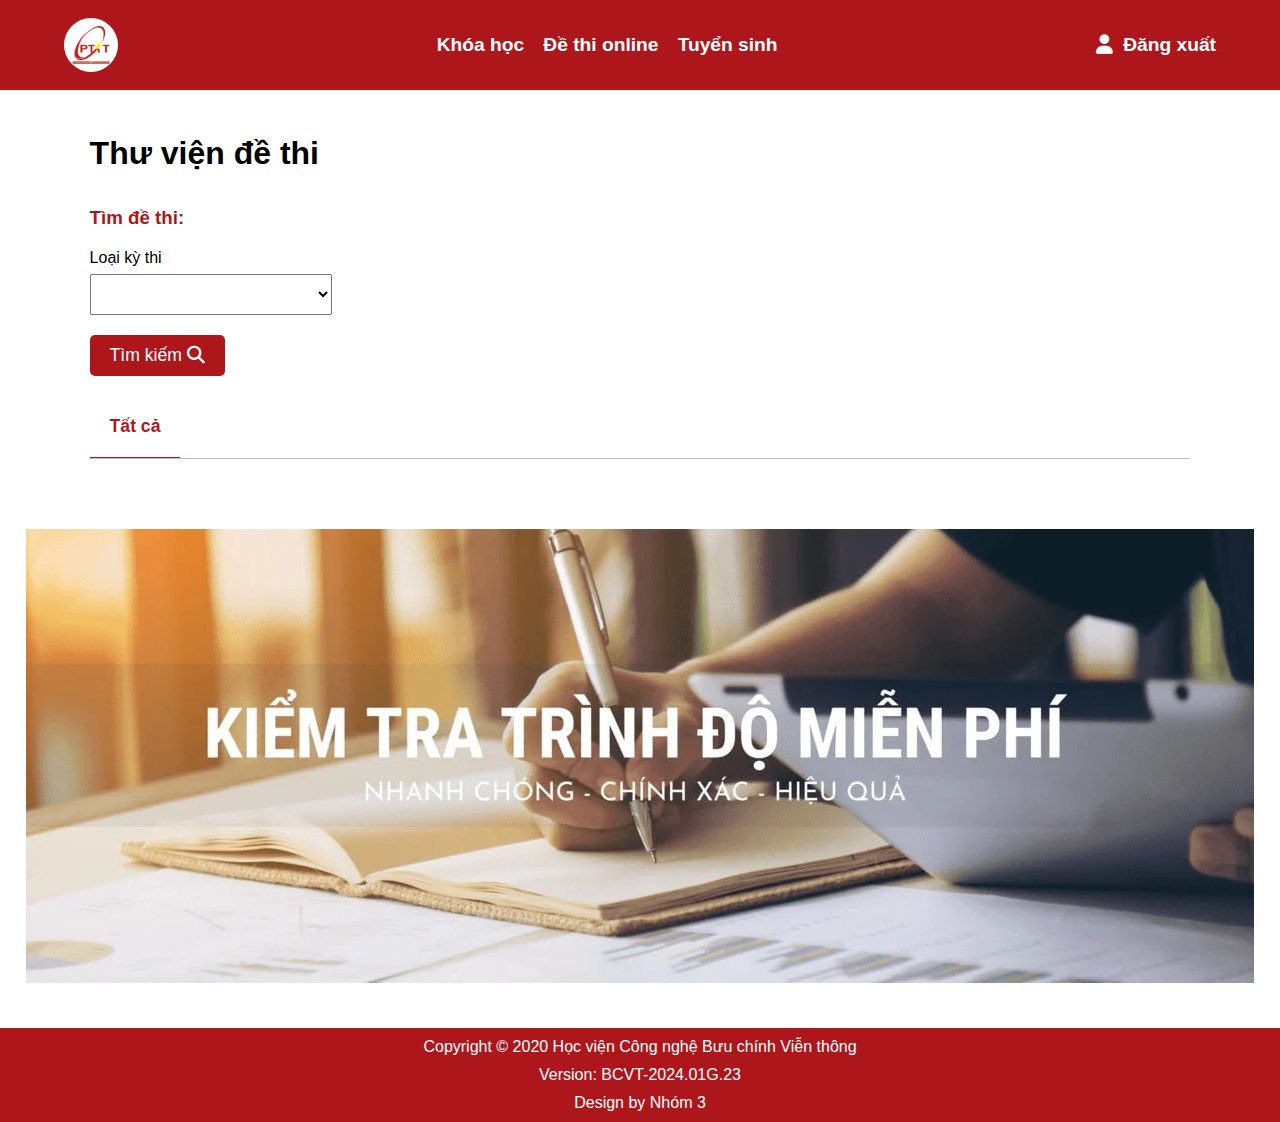
<file: index.html>
<!DOCTYPE html>
<html lang="en">
<head>
  <meta charset="UTF-8">
  <meta name="viewport" content="width=device-width, initial-scale=1.0">
  <title>Trang chủ</title>

  <link rel="stylesheet" href="https://cdnjs.cloudflare.com/ajax/libs/font-awesome/6.5.1/css/all.min.css">
  <link rel="stylesheet" href="./assets/css/home.css">
  <link rel="stylesheet" href="./assets/css/header.css">
  <link rel="stylesheet" href="./assets/css/footer.css">
</head>
<body>
  <!--Header-->
  <header id="header">
    <div class="logo">
      <img src="./assets/img/logo_ptit.png" alt="" onclick="location.href = 'index.html'">
    </div>
    
    <nav id="navbar">
      <li>
        <ul><a href="#">Khóa học</a></ul>
        <ul><a href="index.html">Đề thi online</a></ul>
        <ul><a href="#">Tuyển sinh</a></ul>
      </li>
    </nav>

    <div class="signin">
      <a href="signin.html" onclick="return signOut()"><i class="fa-solid fa-user" style="margin-right:10px "></i>Đăng xuất</a>
    </div>
  </header>

  <!--Main-->
  <main id="main">
    <h1 class="title">
      Thư viện đề thi
    </h1>
    <section class="filter">
      <form action="">
        <h3>Tìm đề thi:</h3>
        <div class="condition">
          <div class="_input">
            <label for="type_exam">Loại kỳ thi</label>
            <select name="type_exam" id="type_exam">
              <option value="" disabled selected hidden></option>
            </select>
          </div>
          <div class="_input">
            
          </div>
          <div class="_input">
            
          </div>
        </div>
        <button class="search" type="submit">Tìm kiếm <i class="fa-solid fa-magnifying-glass"></i></button>
      </form>
    </section>
    <section class="exams">
      <div class="nav_tabs">
        <p>Tất cả</p>
      </div>
      <div class="cards_wrapper">
        
      </div>
      <nav class="num_pages">
      </nav>
    </section>
    <section class="banner">
      <img src="./assets/img/banner.webp" alt="">
    </section>
  </main>

  <footer id="footer">
    <p>Copyright © 2020 Học viện Công nghệ Bưu chính Viễn thông</p>
    <p>Version: BCVT-2024.01G.23</p>
    <p>Design by Nhóm 3</p>
  </footer>
</body>
<script src="./assets/js/main.js"></script>
</html>
</file>
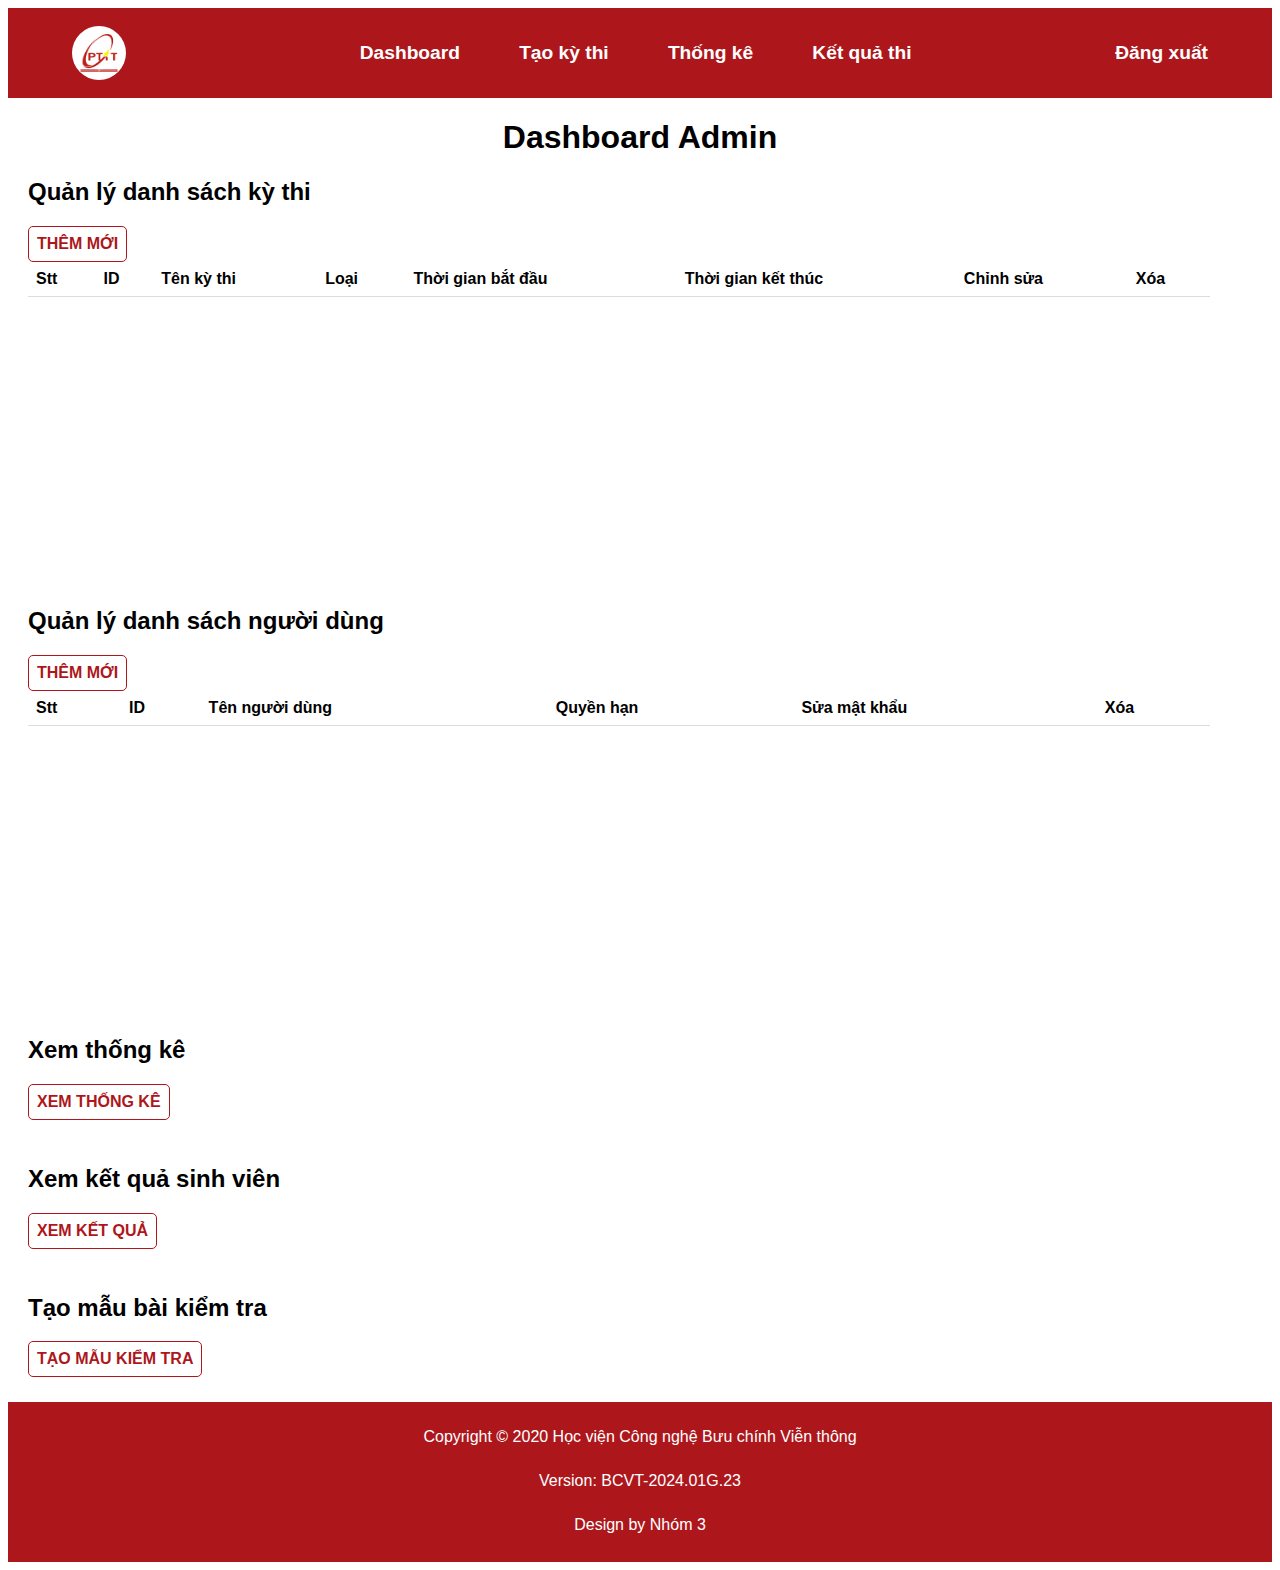
<file: dashboard_admin.html>
<!DOCTYPE html>
<html lang="en">
<head>
    <meta charset="UTF-8">
    <meta name="viewport" content="width=device-width, initial-scale=1.0">
    <title>Document</title>
    <link rel="stylesheet" type="text/css" href="assets\css\dashboard-admin.css">
    <link rel="stylesheet" href="./assets/css/header.css">
    <script src="//ajax.googleapis.com/ajax/libs/jquery/1.9.1/jquery.min.js"></script>
    <script src="https://maxcdn.bootstrapcdn.com/bootstrap/3.4.1/js/bootstrap.min.js"></script>
    <!-- <link rel="stylesheet" href="https://maxcdn.bootstrapcdn.com/bootstrap/3.4.1/css/bootstrap.min.css"> -->
</head>
<body>
  <!--Header-->
  <header id="header">
    <div class="logo">
      <img src="./assets/img/logo_ptit.png" alt="" onclick="location.href = 'index.html'">
    </div>
    
    <nav id="navbar">
      <li>
          <ul><a href="#">Dashboard</a></ul>
          <ul><a href="exam-form.html">Tạo kỳ thi</a></ul>
          <ul><a href="statistics.html">Thống kê</a></ul>
          <ul><a href="student-result.html">Kết quả thi</a></ul>
      </li>
    </nav>

    <div class="signin">
      <a href="signin.html" onclick="return signOut()"><i class="fa-solid fa-user" style="margin-right:10px "></i>Đăng xuất</a>
    </div>
  </header>

  <h1>Dashboard Admin</h1>
  <div id="main_dashboard_admin">
  <div id="exam-section" class="section1">
    <h2>Quản lý danh sách kỳ thi</h2>
    <button onclick="showAddExamForm()" class="submit-btn">Thêm mới</button>
    <div style = "height:300px; width: 95% ;overflow-y:scroll;">
      <table id="exam-table" class = "mytable">
        <thead>
          <tr>
            <th>Stt</th>
            <th>ID</th>
            <th>Tên kỳ thi</th>
            <th>Loại</th>
            <th>Thời gian bắt đầu</th>
            <th>Thời gian kết thúc</th>
            <th>Chỉnh sửa</th>
            <th>Xóa</th>
          </tr>
        </thead>
        <tbody id="tBodyExamtable">
        <!-- Dữ liệu kỳ thi sẽ được thêm vào đây bằng JavaScript -->
        </tbody>
      </table>
  </div>
  </div>

  <div id="user-section" class="section1">
    <h2>Quản lý danh sách người dùng</h2>
    <button onclick="showAddUserForm()" class='submit-btn'>Thêm mới</button>
    <div style = "height:300px; width: 95%; overflow-y:scroll;">
      <table id="user-table">
        <thead>
          <tr>
            <th>Stt</th>
            <th>ID</th>
            <th>Tên người dùng</th>
            <th>Quyền hạn</th>
            <th>Sửa mật khẩu</th>
            <th>Xóa</th>
          </tr>
        </thead>
        <tbody id="tBodyUserTable">
          <!-- Dữ liệu người dùng sẽ được thêm vào đây bằng JavaScript -->      </tbody>
      </table>
    </div> 
  </div>

  <div id="statistics-section" class="section1">
    <h2>Xem thống kê</h2>
    <!-- <button onclick="showStatistics()">Xem thống kê</button> -->
    <button onclick="location.href = 'statistics.html'" class='submit-btn'>Xem thống kê</button>
    <div id="statistics-container">
      <!-- Thống kê sẽ được hiển thị ở đây bằng JavaScript -->
    </div>
  </div>

  <div id="student-result-section" class="section1">
    <h2>Xem kết quả sinh viên</h2>
    <button onclick="location.href = 'student-result.html'" class='submit-btn'>Xem kết quả</button>
    <div id="statistics-container">
    </div>
  </div>

  <div id="exam-form-section" class="section1">
    <h2>Tạo mẫu bài kiểm tra</h2>
    <button onclick="location.href = 'exam-form.html'" class='submit-btn'>Tạo mẫu kiểm tra</button>
    <div id="statistics-container">
    </div>
  </div>
</div>
  <script src="assets\js\dashboard-admin.js"></script>

  <!-- Modal Bai Thi -->
  <!-- <div id="modalBaiThi" class="modal"> -->

    <!-- Modal content -->
    <!-- <div class="modal-content">
      <span class="close">&times;</span>
      <div class="modal-body">
  
  
              <div class="form-group">
              <label name="InsertExam">Tên kì thi:</label>
              <textarea class="form-control" id="txaExamAdd" rows="1" placeholder="Tên bài thi"></textarea>
              </div>
  
              <div class="form-group">
              <label name="InsertNumQues">Loại bài thi:</label>
                <select name="type_exam" id="type_exam">
                  <option value="Kiem_tra_15">Kiem_tra_15</option>
                  <option value="Kiem_tra_30">Kiem_tra_30</option>
                  <option value="Kiem_tra_45">Kiem_tra_45</option>
                  <option value="Kiem_tra_60">Kiem_tra_60</option>
                </select>
              </div>
  
              <div class="form-group">
              <label for="time_start">Thời gian bắt đầu:</label>
          <input type="datetime-local" id="time_start" name="time_start">
              </div>
              
              <div class="form-group">
              <label for="time_end">Thời gian kết thúc:</label>
          <input type="datetime-local" id="time_end" name="time_end">
              </div>
    </div>
  </div> -->
  
  <!-- Modal Nguoi dung -->
  <!-- <div id="modalThemNguoiDung" class="modal"> -->
  <div class="modal fade" id="modalThemNguoiDung" role="dialog">
    <div class="modal-dialog">
    <!-- Modal content -->
    <div class="modal-content">
      <div class="modal-header">
        <button type="button" class="close" data-dismiss="modal">&times;</button>
        <h2 class="modal-title">Thêm người dùng mới</h2>
      </div>
      <div class="modal-body">
  
          <!-- <form id="form" action="" method="get"> -->
              <div class="form-group">
              <label name="Insert_username" style="font-weight: bold;">Tên đăng nhập:</label><br>
              <textarea class="form-control" id="mdl_username" rows="1" placeholder="tên đăng nhập" required></textarea>
              </div><br>
  
              <div class="form-group">
              <label name="Insert_authority" style="font-weight: bold;">Quyền hạn:</label><br>
                <select name="mdl_type_authority" id="mdl_type_authority">
                  <option value="ADMIN">ADMIN</option>
                  <option value="USER">USER</option>
                </select>
              </div><br>
  
              <div class="form-group">
              <label for="password" style="font-weight: bold;">Mật khẩu:</label><br>
              <input type="password" id="password" name="password" required>
              </div><br>
              
              <div class="form-group">
              <label for="re_password" style="font-weight: bold;">Nhập lại mật khẩu:</label><br>
              <input type="password" id="re_password" name="re_password" required>
              </div><br>

              <button type="button" onclick="addUser()" class="submit-btn" style=" text-align: right;">Thêm mới</button>
          <!-- </form> -->
        </div>
      </div>
    </div>
  </div>

  <div class="modal fade" id="modalSuaMatKhau" role="dialog">
    <div class="modal-dialog">
    <!-- Modal content -->
    <div class="modal-content">
      <div class="modal-header">
        <button type="button" class="close" data-dismiss="modal">&times;</button>
        <h2 class="modal-title">Sửa mật khẩu</h2>
      </div>
      <div class="modal-body">
  
          <!-- <form id="form" action="" method="get"> -->
              <div class="form-group">
              <label name="Insert_username" style="font-weight: bold;">Tên đăng nhập:</label><br>
              <textarea class="form-control" id="mdl_username_sua" rows="1" placeholder="tên đăng nhập" style="pointer-events:none;"></textarea>
              </div><br>
  
              <div class="form-group">
              <label name="Insert_authority" style="font-weight: bold;">Quyền hạn:</label><br>
                <select name="mdl_type_authority" id="mdl_authority_sua" disabled>
                  <option value="USER">USER</option>
                  <option value="ADMIN">ADMIN</option>
                </select>
              </div><br>
  
              <div class="form-group">
              <label for="password" style="font-weight: bold;">Mật khẩu:</label><br>
              <input type="password" id="password_sua" name="password" required>
              </div><br>
              
              <div class="form-group">
              <label for="re_password" style="font-weight: bold;">Nhập lại mật khẩu:</label><br>
              <input type="password" id="re_password_sua" name="re_password" required>
              </div><br>

              <button type="button" onclick="changePassword()" class="submit-btn" style=" text-align: right;">Lưu thay đổi</button>
          <!-- </form> -->
        </div>
      </div>
    </div>
  </div>

</body>
<footer id="footer">
  <p>Copyright © 2020 Học viện Công nghệ Bưu chính Viễn thông</p>
  <p>Version: BCVT-2024.01G.23</p>
  <p>Design by Nhóm 3</p>
</footer>
</html>
</file>
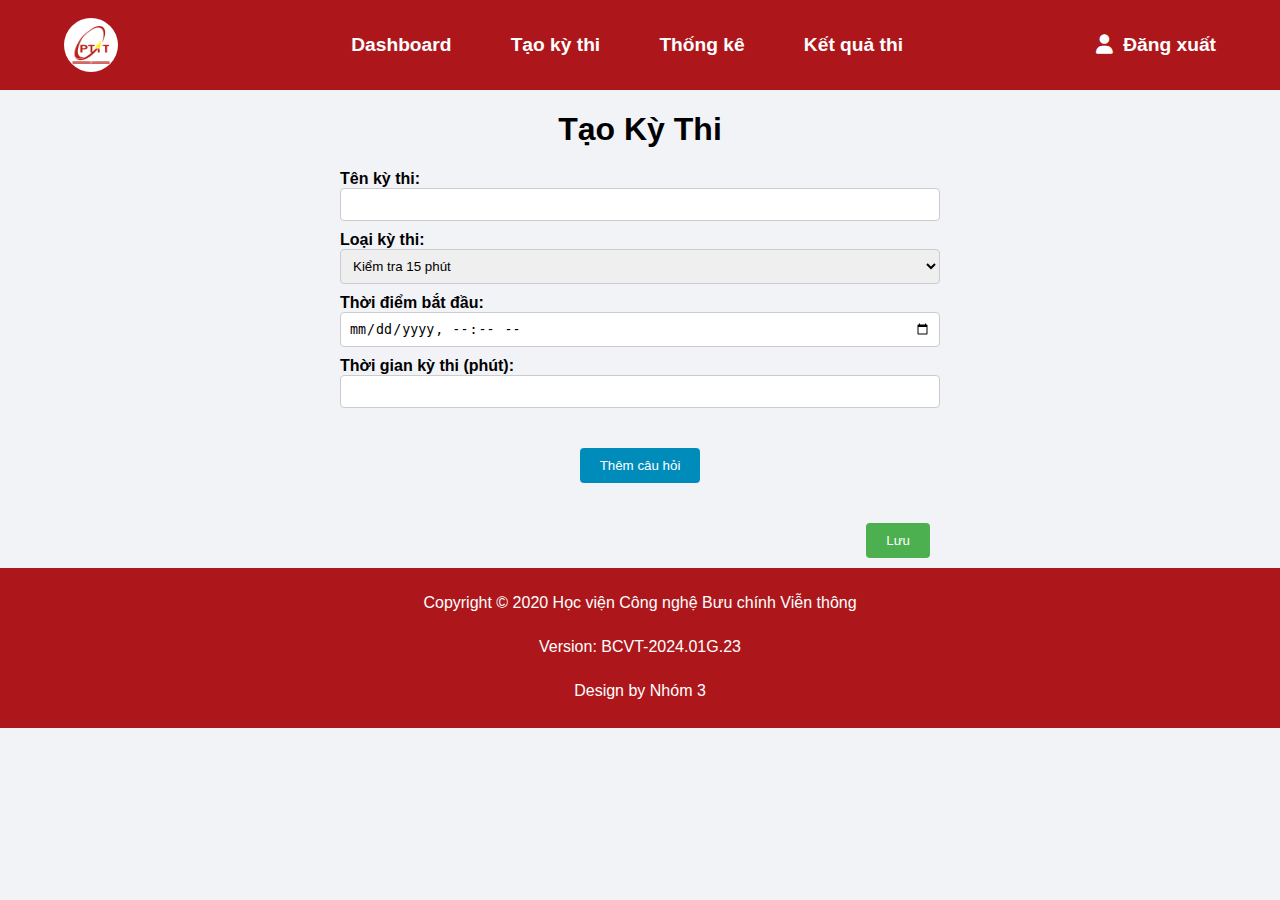
<file: exam-form.html>
<!DOCTYPE html>
<html lang="en">

<head>
    <meta charset="UTF-8">
    <meta name="viewport" content="width=device-width, initial-scale=1.0">
    <title>Tạo Kỳ Thi</title>
    <link rel="stylesheet" href="https://cdnjs.cloudflare.com/ajax/libs/font-awesome/6.5.1/css/all.min.css">
    <link rel="stylesheet" href="./assets/css/exam-form.css">
</head>

<body>

    <header id="header">
        <div class="logo">
            <img src="./assets/img/logo_ptit.png" alt="" onclick="location.href = 'index.html'">
        </div>

        <nav id="navbar">
            <li>
                <ul><a href="dashboard_admin.html">Dashboard</a></ul>
                <ul><a href="exam-form.html">Tạo kỳ thi</a></ul>
                <ul><a href="statistics.html">Thống kê</a></ul>
                <ul><a href="#">Kết quả thi</a></ul>
            </li>
        </nav>

        <div class="signin">
            <a href="signin.html"  onclick="return signOut()"><i class="fa-solid fa-user" style="margin-right:10px "></i>Đăng xuất</a>
        </div>
    </header>

    <form id="exam-form">
        <h1>Tạo Kỳ Thi</h1>
        <label for="exam-name">Tên kỳ thi:</label><br>
        <input type="text" id="exam-name" name="exam-name"><br>

        <!-- <label for="description">Mô tả:</label><br> -->
        <!-- <textarea id="description" name="description"></textarea><br> -->

        <label for="exam-type">Loại kỳ thi:</label><br>
        <select id="exam-type" name="exam-type" onchange="handleExamType()">
            <option value="Kiem_tra_15">Kiểm tra 15 phút</option>
            <option value="Kiem_tra_30">Kiểm tra 30 phút</option>
            <option value="Kiem_tra_45">Kiểm tra 45 phút</option>
            <option value="Kiem_tra_60">Kiểm tra 60 phút</option>
            <option value="Kiem_tra_giua_ki">Kiểm tra giữa kì</option>
            <option value="Kiem_tra_cuoi_ki">Kiểm tra cuối kì</option>
        </select><br>


        <div id="start-time">
            <label for="start-time">Thời điểm bắt đầu<u></u>:</label><br>
            <input type="datetime-local" id="start-time-input" name="start-time"><br>
        </div>

        <div id="time-input">
            <label for="exam-time">Thời gian kỳ thi (phút):</label><br>
            <input type="number" id="exam-time" name="exam-time"><br>
        </div>


        <div id="question-list"></div>

        <div id="add-question-container">
            <button type="button" onclick="addQuestionForm()">Thêm câu hỏi</button><br>
        </div>

        <!-- <label for="file-upload">Nhập đề thi từ file Excel:</label><br> -->
        <!-- <input type="file" id="file-upload" name="file-upload"><br> -->
        <div id="question-list"></div>

        <button class="submit-btn" type="submit">Lưu</button>
    </form>

    <footer id="footer">
        <p>Copyright © 2020 Học viện Công nghệ Bưu chính Viễn thông</p>
        <p>Version: BCVT-2024.01G.23</p>
        <p>Design by Nhóm 3</p>
    </footer>

    <script src="./assets//js/exam-form.js"></script>
</body>

</html>
</file>
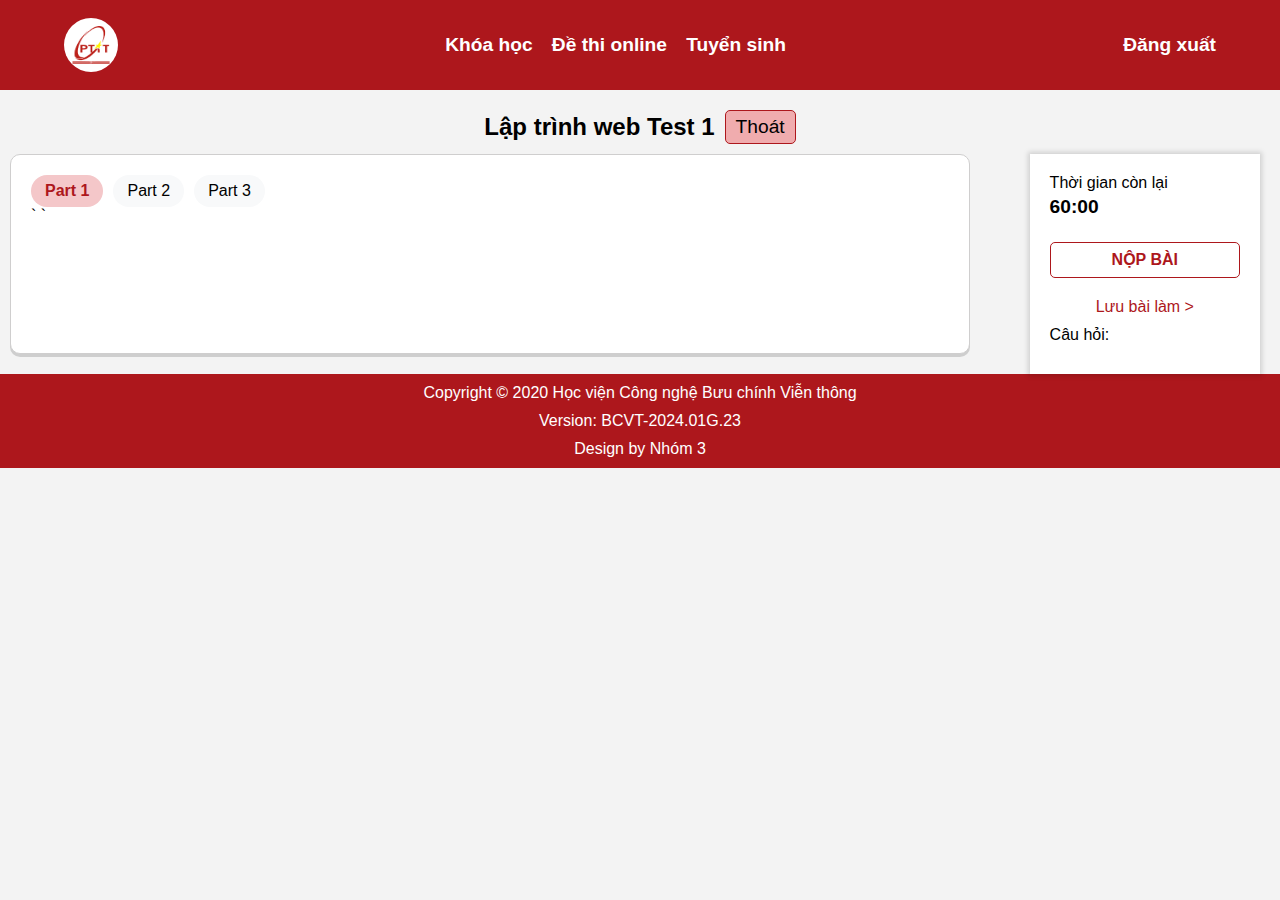
<file: exam.html>
<!DOCTYPE html>
<html lang="en">
<head>
  <meta charset="UTF-8">
  <meta name="viewport" content="width=device-width, initial-scale=1.0">
  <title>Làm bài</title>
  <link rel="stylesheet" href="./assets/css/header.css">
  <link rel="stylesheet" href="./assets/css/exam.css">
  <link rel="stylesheet" href="./assets/css/footer.css">

</head>
<body>
  <header id="header">
    <div class="logo">
      <img src="./assets/img/logo_ptit.png" alt="" onclick="location.href = 'index.html'">
    </div>
    
    <nav id="navbar">
      <li>
        <ul><a href="#">Khóa học</a></ul>
        <ul><a href="index.html">Đề thi online</a></ul>
        <ul><a href="#">Tuyển sinh</a></ul>
      </li>
    </nav>

    <div class="signin">
      <a href="signin.html"  onclick="return signOut()"><i class="fa-solid fa-user" style="margin-right:10px "></i>Đăng xuất</a>
    </div>
  </header>
  <div class="title">
    <h2>Lập trình web Test 1</h2>
    <a href="index.html"class="quit">Thoát</a>
  </div>
  <main>
    <section class="work">
          <form id="form" action="result.html">
            <div class="parts">
                <div class="part selected-part">Part 1</div>
                <div class="part">Part 2</div>
                <div class="part">Part 3</div>
            </div>

            <div class="qanda">
                
            </div>  
            
            <button class="next"> </button>`
            <button class="next"> </button>`
          </form>
          
        </section>
        <section class="help">
          <div class="help_wrapper">
            <div class="time_counter">Thời gian còn lại<br> <span id="time">60:00</span></div>
            <button class="submit-btn">
                Nộp bài
              </a>
            </button>
            <button class="save-btn" >Lưu bài làm ></button>
            <p>Câu hỏi:</p>
            <div class="num_qa">
            
            </div>
          </div>
        </section>
    
  </main>

  <footer id="footer">
    <p>Copyright © 2020 Học viện Công nghệ Bưu chính Viễn thông</p>
    <p>Version: BCVT-2024.01G.23</p>
    <p>Design by Nhóm 3</p>
  </footer>
</body>
<script src="./assets/js/exam.js"></script>
</html>
</file>
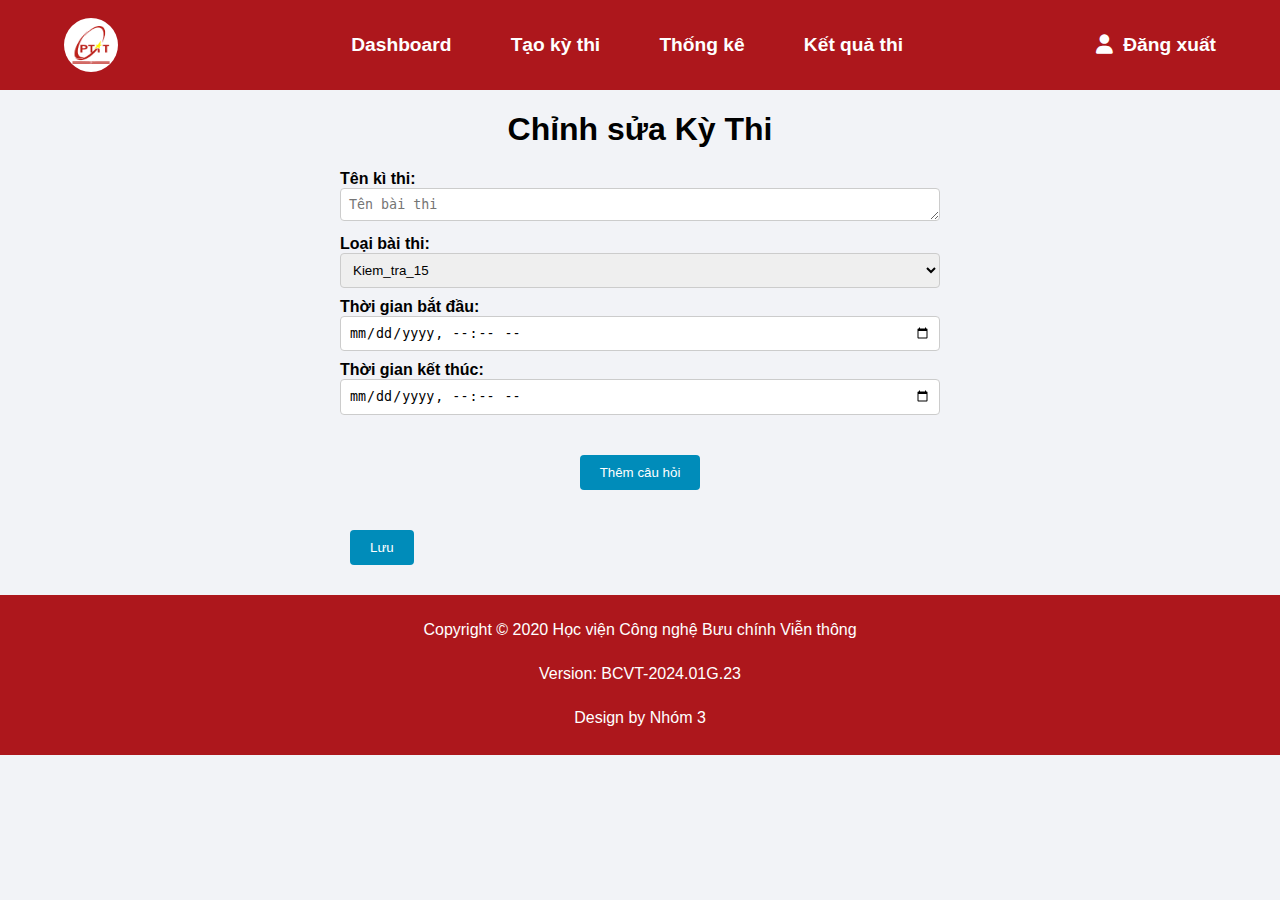
<file: modify-exam-form.html>
<!DOCTYPE html>
<html lang="en">
 
<head>
    <meta charset="UTF-8">
    <meta name="viewport" content="width=device-width, initial-scale=1.0">
    <title>Sửa Kỳ Thi</title>
    <link rel="stylesheet" href="https://cdnjs.cloudflare.com/ajax/libs/font-awesome/6.5.1/css/all.min.css">
    <link rel="stylesheet" href="./assets/css/exam-form.css">
    <script src="//ajax.googleapis.com/ajax/libs/jquery/1.9.1/jquery.min.js"></script>
</head>

<body>

    <header id="header">
        <div class="logo">
            <img src="./assets/img/logo_ptit.png" alt="" onclick="location.href = 'index.html'">
        </div>

        <nav id="navbar">
            <li>
                <ul><a href="dashboard_admin.html">Dashboard</a></ul>
                <ul><a href="exam-form.html">Tạo kỳ thi</a></ul>
                <ul><a href="statistics.html">Thống kê</a></ul>
                <ul><a href="#">Kết quả thi</a></ul>
            </li>
        </nav>

        <div class="signin">
            <a href="signin.html"  onclick="return signOut()"><i class="fa-solid fa-user" style="margin-right:10px "></i>Đăng xuất</a>
        </div>
    </header>

    <form id="exam-form">
        <h1>Chỉnh sửa Kỳ Thi</h1>
        <div class="form-group">
            <label name="InsertExam">Tên kì thi:</label>
            <textarea class="form-control" id="exam-name" rows="1" placeholder="Tên bài thi"></textarea>
            </div>

            <div class="form-group">
            <label name="InsertNumQues">Loại bài thi:</label>
              <select name="type_exam" id="type-exam">
                <option value="Kiem_tra_15">Kiem_tra_15</option>
                <option value="Kiem_tra_30">Kiem_tra_30</option>
                <option value="Kiem_tra_45">Kiem_tra_45</option>
                <option value="Kiem_tra_60">Kiem_tra_60</option>
              </select>
            </div>

            <div class="form-group">
            <label for="time_start">Thời gian bắt đầu:</label>
        <input type="datetime-local" id="time-start" name="time_start">
            </div>
            
            <div class="form-group">
            <label for="time_end">Thời gian kết thúc:</label>
        <input type="datetime-local" id="time-end" name="time_end">
            </div>


        <div id="question-list"></div>

        <div id="add-question-container">
            <button type="button" onclick="addQuestionForm()">Thêm câu hỏi</button><br>
        </div>

        <!-- <label for="file-upload">Nhập đề thi từ file Excel:</label><br> -->
        <!-- <input type="file" id="file-upload" name="file-upload"><br> -->
        <div id="question-list"></div>

        <!-- <button type="submit" id="btn-save">Lưu</button> -->
        <button type="button" id="btnSave2" >Lưu</button>

    </form>

    <footer id="footer">
        <p>Copyright © 2020 Học viện Công nghệ Bưu chính Viễn thông</p>
        <p>Version: BCVT-2024.01G.23</p>
        <p>Design by Nhóm 3</p>
    </footer>

    <script src="./assets//js/modify-exam-form.js"></script>
</body>

</html>
</file>
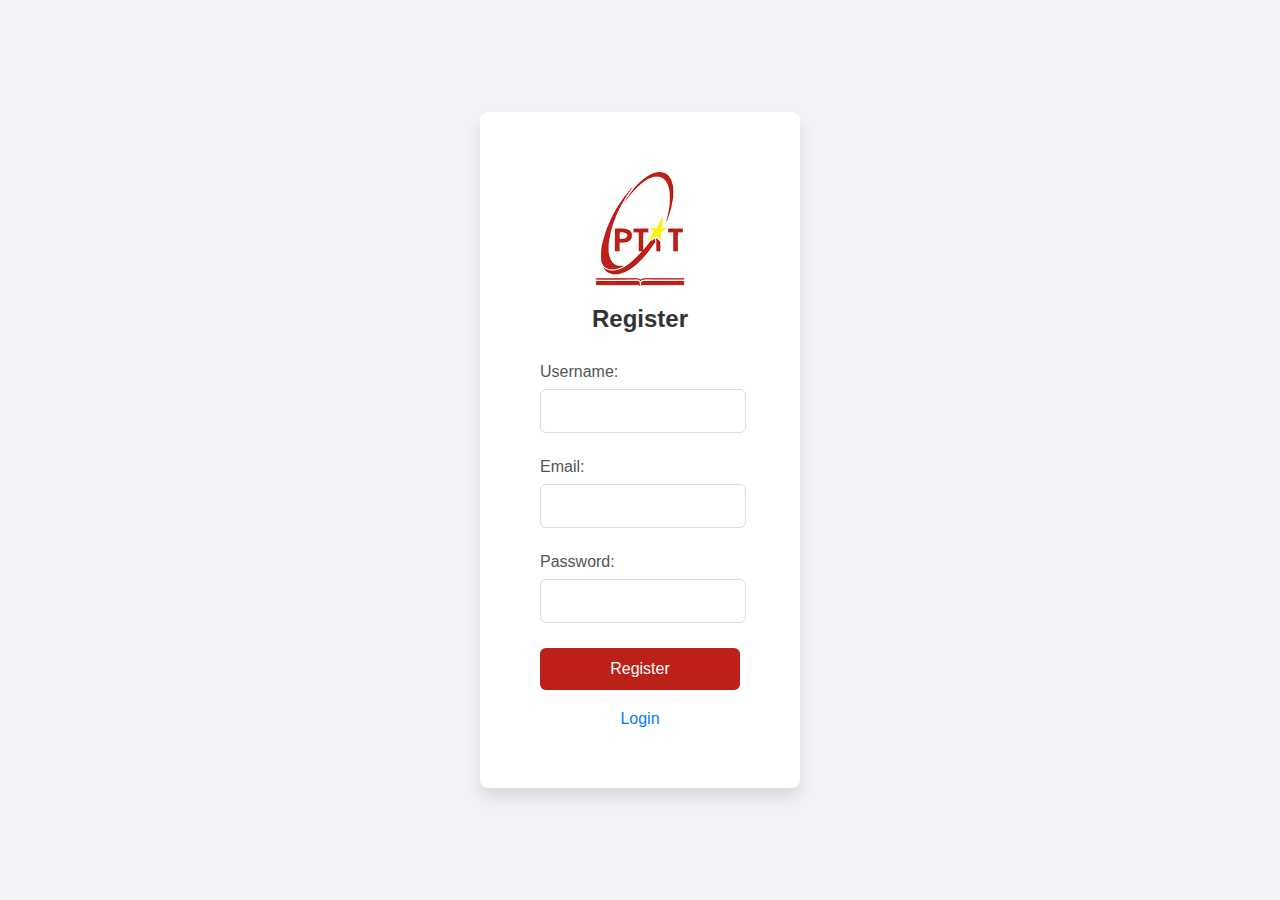
<file: register.html>
<!DOCTYPE html>
<html lang="en">

<head>
    <meta charset="UTF-8">
    <meta name="viewport" content="width=device-width, initial-scale=1.0">
    <title>Register Page</title>
    <link rel="stylesheet" href="./assets/css/register.css">
</head>

<body>
    <div class="register-container">
        <img src="./assets/img/logo_ptit.png" alt="Logo" class="logo">
        <h2>Register</h2>
        <form>
            <div class="form-group">
                <label for="username">Username:</label>
                <input type="text" id="username" name="username" required>
            </div>
            <div class="form-group">
                <label for="email">Email:</label>
                <input type="email" id="email" name="email" required>
            </div>
            <div class="form-group">
                <label for="password">Password:</label>
                <input type="password" id="password" name="password" required>
            </div>
            <button type="submit">Register</button>
            <a href="index.html">Login</a>
        </form>
    </div>
</body>

</html>
</file>
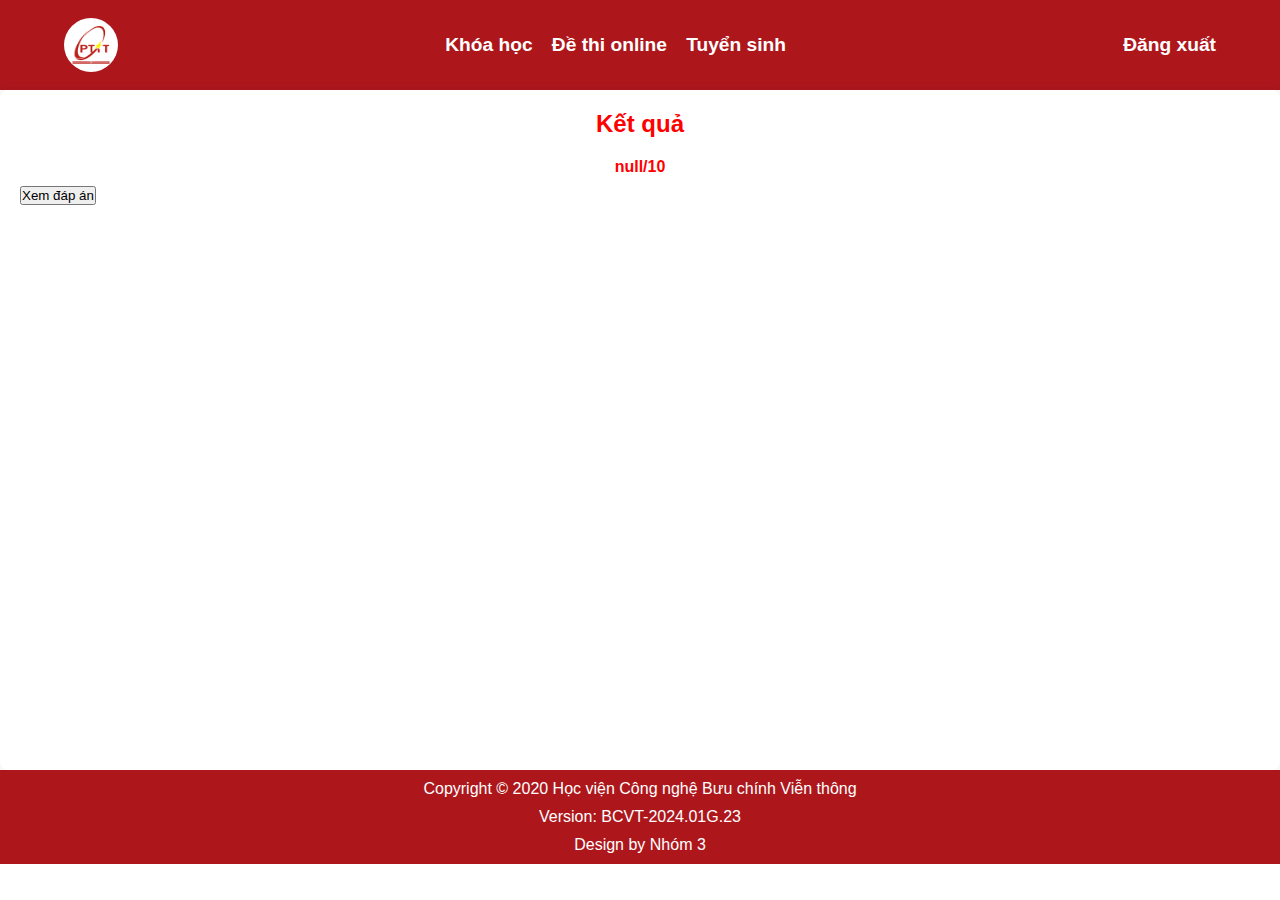
<file: result.html>
<!DOCTYPE html>
<html lang="en">
<head>
  <meta charset="UTF-8">
  <meta name="viewport" content="width=device-width, initial-scale=1.0">
  <title>Làm bài</title>
  <link rel="stylesheet" href="./assets/css/header.css">
  <link rel="stylesheet" href="./assets/css/exam.css">
  <link rel="stylesheet" href="./assets/css/footer.css">
    <style>
        
        body {
            font-family: Arial, sans-serif;
            margin: 0;
            padding: 0;
            background-color: #fff; /* Trắng */
            color: #ff0000; /* Đỏ */
        }

        

        .result-container {
            /* width: 300px; */
            height: 75.5vh;
            margin-left: auto;
            margin-right: auto;
            padding: 20px;
            border-radius: 8px;
            box-shadow: 0 0 10px rgba(0, 0, 0, 0.1);
        }

        h2 {
            margin-bottom: 20px;
            text-align: center;
        }

        

        .result>p{
            margin-bottom: 10px;
            text-align: center;
        }

        .result-info span {
            font-weight: bold;
        }

        .review-answers {
            margin-top: 20px;
            border-top: 1px solid #ff0000; /* Đường viền đỏ */
            padding-top: 20px;
        }
        .review-answer {
            color: white;
            padding: 12px 20px;
            border: none;
            border-radius: 4px;
            cursor: pointer;
            font-size: 16px;
            }
        .sentences {
            color: black;
        }
        .review-answers h3 {
            margin-bottom: 10px;
            color: #ff0000; /* Đỏ */
        }
    </style>
</head>
<body>
    <header id="header">
        <div class="logo">
          <img src="./assets/img/logo_ptit.png" alt="" onclick="location.href = 'index.html'">
        </div>
        
        <nav id="navbar">
          <li>
            <ul><a href="#">Khóa học</a></ul>
            <ul><a href="index.html">Đề thi online</a></ul>
            <ul><a href="#">Tuyển sinh</a></ul>
          </li>
        </nav>
    
        <div class="signin">
          <a href="signin.html"><i class="fa-solid fa-user" style="margin-right:10px "></i>Đăng xuất</a>
        </div>
      </header>

      <div class="result-container">
        <h2>Kết quả
        </h2>
        <div class="result">
            <p><strong id="score"></strong></p>
        </div>
        <button  class="review-answer-btn">Xem đáp án</button>
        <div id="answers" class="review-answer">
            <!-- Đoạn mã JavaScript sẽ điền vào đây -->
        <!-- </div> -->
        </div>
      </div> 
        
      <footer id="footer">
        <p>Copyright © 2020 Học viện Công nghệ Bưu chính Viễn thông</p>
        <p>Version: BCVT-2024.01G.23</p>
        <p>Design by Nhóm 3</p>
      </footer>
</body>
<script>
    
</script>
<script src="./assets/js/result.js"></script>
</html>
</file>
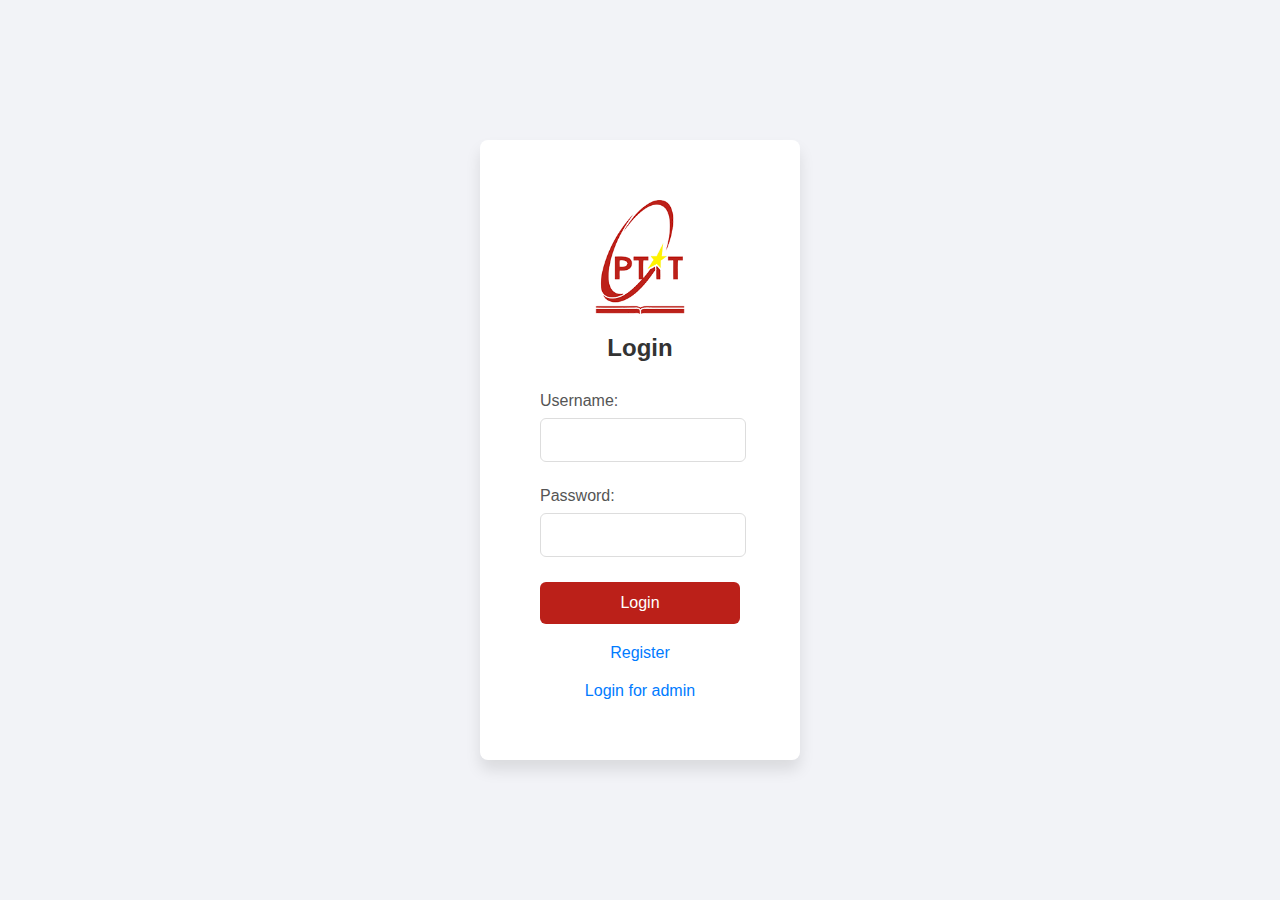
<file: signin.html>
<!DOCTYPE html>
<html lang="en">

<head>
    <meta charset="UTF-8">
    <meta name="viewport" content="width=device-width, initial-scale=1.0">
    <title>Login Page</title>
    <link rel="stylesheet" href="./assets/css/styles.css">
</head>

<body>
    <div class="login-container">
        <img src="./assets/img/logo_ptit.png" alt="Logo" class="logo" onclick="location.href = 'index.html'">
        <h2>Login</h2>
        <form id="form" action="exam.html" method="get">
            <div class="form-group">
                <label for="username">Username:</label>
                <input type="text" id="username" name="username" required>
            </div>
            <div class="form-group">
                <label for="password">Password:</label>
                <input type="password" id="password" name="password" required>
            </div>
            <button type="submit" class="sub-btn">Login</button>
            <a href="register.html">Register</a>
            <a href="signin_admin.html">Login for admin</a>
        </form>
    </div>

    <script src="./assets/js/signin.js"></script>
</body>
</html>
</file>
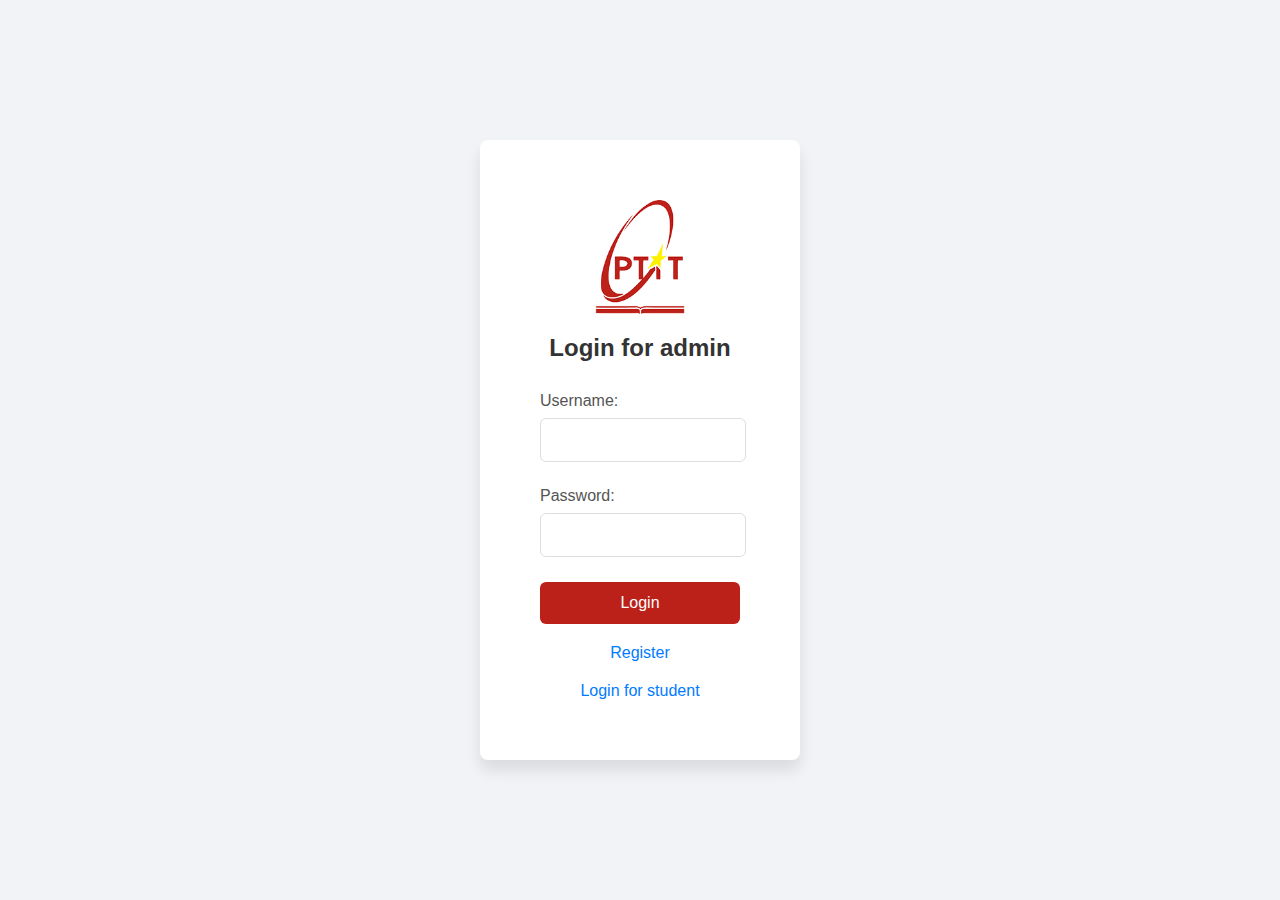
<file: signin_admin.html>
<!DOCTYPE html>
<html lang="en">

<head>
    <meta charset="UTF-8">
    <meta name="viewport" content="width=device-width, initial-scale=1.0">
    <title>Login Page</title>
    <link rel="stylesheet" href="./assets/css/styles.css">
</head>

<body>
    <div class="login-container">
        <img src="./assets/img/logo_ptit.png" alt="Logo" class="logo" onclick="location.href = 'index.html'">
        <h2>Login for admin</h2>
        <form id="form_admin" action="dashboard_admin.html" method="get">
            <div class="form-group">
                <label for="username_admin">Username:</label>
                <input type="text" id="username_admin" name="username_admin" required>
            </div>
            <div class="form-group">
                <label for="password_admin">Password:</label>
                <input type="password" id="password_admin" name="password_admin" required>
            </div>
            <button type="submit" class="sub-btn">Login</button>
            <a href="register.html">Register</a>
            <a href="signin.html">Login for student</a>
        </form>
    </div>
    <script src="./assets/js/signin_admin.js"></script>
</body>

</html>
</file>
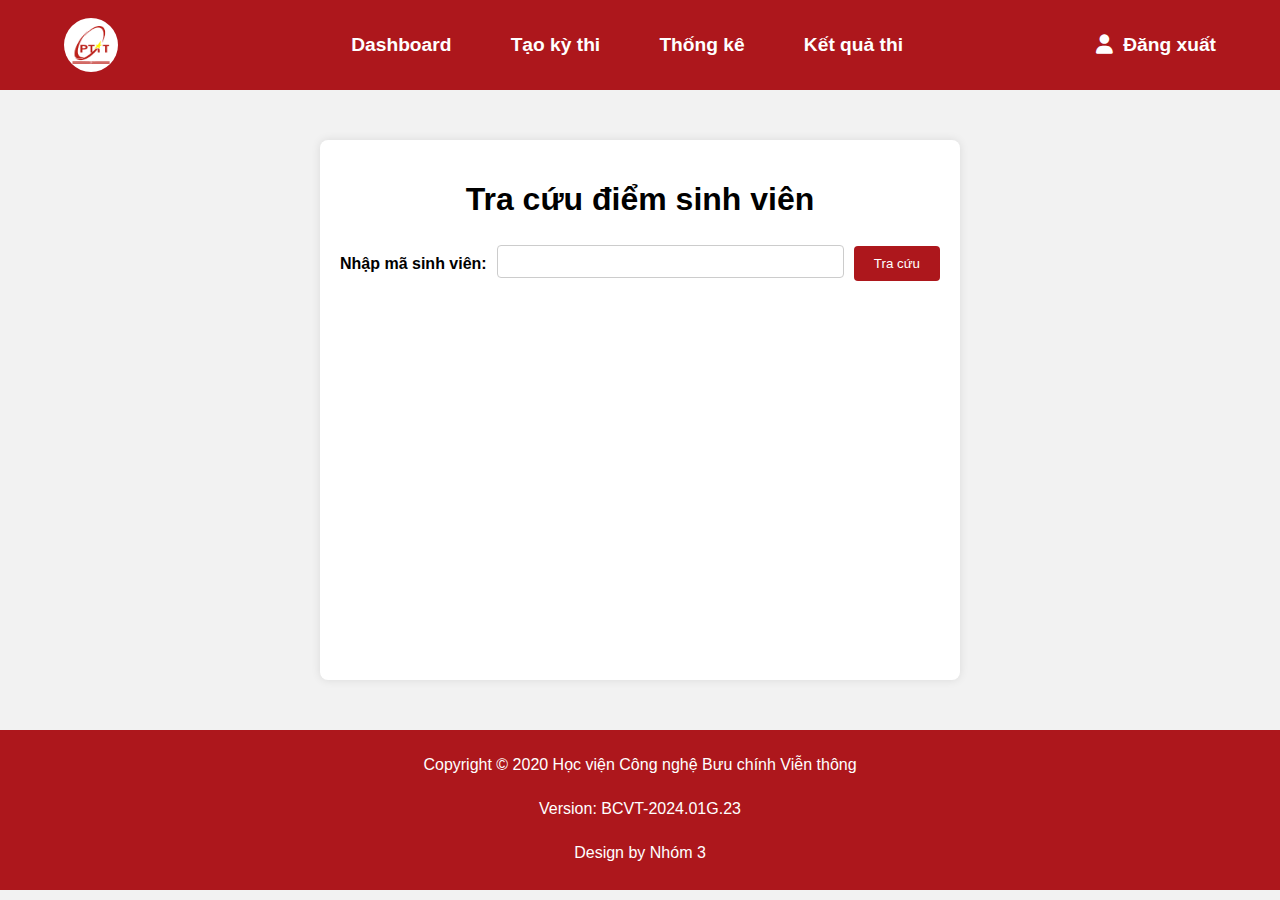
<file: student-result.html>
<!DOCTYPE html>
<html lang="en">

<head>
    <meta charset="UTF-8">
    <meta name="viewport" content="width=device-width, initial-scale=1.0">
    <title>Tra cứu điểm sinh viên</title>
    <link rel="stylesheet" href="./assets/css/student-result.css">
    <script src="//ajax.googleapis.com/ajax/libs/jquery/1.9.1/jquery.min.js"></script>
    <link rel="stylesheet" href="https://cdnjs.cloudflare.com/ajax/libs/font-awesome/6.5.1/css/all.min.css">
</head>

<body>

    <header id="header">
        <div class="logo">
            <img src="./assets/img/logo_ptit.png" alt="" onclick="location.href = 'index.html'">
        </div>

        <nav id="navbar">
            <li>
                <ul><a href="dashboard_admin.html">Dashboard</a></ul>
                <ul><a href="exam-form.html">Tạo kỳ thi</a></ul>
                <ul><a href="statistics.html">Thống kê</a></ul>
                <ul><a href="#">Kết quả thi</a></ul>
            </li>
        </nav>

        <div class="signin">
            <a href="signin.html" onclick="return signOut()"><i class="fa-solid fa-user" style="margin-right:10px "></i>Đăng xuất</a>
        </div>
    </header>

    <div class="container">
        <h1>Tra cứu điểm sinh viên</h1>
        <form id="search-form">
            <label for="student-id">Nhập mã sinh viên:</label>
            <input type="text" id="student-id" name="student-id" required>
            <button id="search-btn" type="button">Tra cứu</button>
        </form>
        <div id="result"></div>
    </div>

    <footer id="footer">
        <p>Copyright © 2020 Học viện Công nghệ Bưu chính Viễn thông</p>
        <p>Version: BCVT-2024.01G.23</p>
        <p>Design by Nhóm 3</p>
    </footer>

    <script src="./assets/js/student-result.js"></script>
</body>

</html>
</file>
<file: assets/css/home.css>
*{
  padding: 0;
  margin: 0;
  box-sizing: border-box;
  font-family: Arial, Helvetica, sans-serif;
}

a{
  text-decoration: none;
  color: #000;
}



/*----------------------- Main -----------------------*/
#main{
  margin: 5vh 7vw 5vh 7vw;  
}

#main .filter{
  background-color: #fff;
  margin: 20px 0;
}

.filter{
  padding:15px 0 20px 0; 
}

.filter h3{
  font-weight: 0;
  color: #ad171c;
}

.filter .condition{
  margin: 20px 0;
  display: flex;
  column-gap: 40px;
  width: 100%;
}

._input:not(:last-child){
  flex-basis: 22%;
}

._input:last-child{
  flex: 1;
}

._input{
  display: flex;
  flex-direction: column;
}

._input input, ._input select{
  margin-top: 7px;
  padding: 10px 0 10px 10px;
  font-size: 1rem;
  outline: none;
}

.filter .search{
  padding: 10px 20px;
  color: #fff;
  background-color: #ad171c;
  font-size: 1.1rem;
  border: none;
  border-radius: 5px;
  cursor: pointer;
  transform: .25s all;
}

.filter .search:hover{
  opacity: 0.9;
}

.filter .search:active{
  opacity: 0.8;
}


.nav_tabs{
  margin-bottom: 40px;
  border-bottom: 1px solid #bdbdbd;
}

.nav_tabs p{
  padding:0 20px 20px 20px;
  font-weight: 600;
  font-size: 1.1rem;
  color: #ad171c;
  border-bottom: 1px solid #ad171c;
  display: inline-block;
  cursor: pointer;
}

.cards_wrapper{
  display: grid;
  grid-template-columns: 18% 18% 18% 18% 18%;
  column-gap: 30px;
}

.cards_wrapper .container{
  border: 1px solid #d3d3d3;
  border-radius: 10px;
  box-shadow: 0 5px 0px 0px rgb(0,0,0,0.2);
  cursor: pointer;
  margin-bottom: 40px;
  transition: .4s all;
}

.cards_wrapper .container:hover{
  box-shadow: 0 0px 10px 4px rgb(0,0,0,0.2);
}

.card{
  padding: 20px;
  height: 40vh;
}

.card .info{
  height: 80%;
}

.card .name, .card .describe, .card .question{
  margin-bottom: 10px;
  line-height: 25px;
}

.card .describe, .card .question{
  color: #595959;
}

.card .do{
  width: 100%;
  padding: 10px 0;
  font-size: 1.1rem;
  background-color: #fff;
  font-weight: 600;
  cursor: pointer;
  color:#ad171c;
  border: 1px solid #ad171c;
  border-radius: 10px;
  transition: .25s all;
  display: block;
  text-align: center;
}

.card .do:hover{
  background-color: #ad171c;
  color: #fff;
}

.num_pages{
  display: flex;
}

.num_pages button{
  padding: 8px 12px;
  background-color: #fff;
  border: 1px solid #dbdbdb;
}



.num_pages button{
  font-size: 1.2rem;
  color: #ad171c;
  cursor: pointer;
}

.num_pages button.selected{
  background-color: #ad171c;
}

.num_pages button.selected{
  color: #fff;
}

.banner{
  display: flex;
  justify-content: center;
  margin-top: 30px;
}

.passive{
  display: none;
}

.active{
  display:block;
}
</file>
<file: assets/css/header.css>
/*------------------ Header ----------------------*/
#header{
  height: 10vh;
  background-color: #ad171c;
  display: flex;
  justify-content: space-between;
  padding: 0 5vw;
  align-items: center;
}

#header a{
  font-size: 1.2rem;
  color:#fff;
  font-weight: bold;
  text-decoration: none;
}

#header .logo{
  background-color: #fff;
  width: 6vh;
  height: 6vh;
  display: flex;
  justify-content: center;
  align-items: center;
  border-radius: 50%;
  cursor: pointer;
}

#header .logo img{
  width: 70%;
  height: 70%;
}

#navbar li{
  list-style-type: none;
  display: flex;
  column-gap: 1.2rem;
}
</file>
<file: assets/css/footer.css>
/* ----------------- Footer ---------------- */

#footer{
  display: flex;
  flex-direction: column;
  align-items: center;
  background-color: #ad171c;
  padding-top: 10px;
}

#footer p{
  color: #fff;
  margin-bottom: 10px;
}

.disappear{
  display: none;
}
</file>
<file: assets/css/exam-form.css>
body {
    font-family: Arial, sans-serif;
    margin: 0;
    background-color: #f2f3f7;
}

#header {
    height: 10vh;
    background-color: #ad171c;
    display: flex;
    justify-content: space-between;
    padding: 0 5vw;
    align-items: center;
}

#header a {
    font-size: 1.2rem;
    color: #fff;
    font-weight: bold;
    text-decoration: none;
}

#header .logo {
    background-color: #fff;
    width: 6vh;
    height: 6vh;
    display: flex;
    justify-content: center;
    align-items: center;
    border-radius: 50%;
    cursor: pointer;
}

#header .logo img {
    width: 70%;
    height: 70%;
}

#navbar li {
    list-style-type: none;
    display: flex;
    column-gap: 1.2rem;
}

h1 {
    text-align: center;
}

form {
    max-width: 600px;
    margin: 0 auto;
}


#exam-form {
    margin: 20px auto;
}

label {
    font-weight: bold;
}

input[type="text"],
input[type="number"],
input[type="datetime-local"],
textarea,
select {
    width: 100%;
    padding: 8px;
    margin-bottom: 10px;
    border: 1px solid #ccc;
    border-radius: 4px;
    box-sizing: border-box;
}

#description {
    height: 100px;
}

button[type="submit"] {
    background-color: #4CAF50;
    color: white;
    padding: 10px 20px;
    border: none;
    border-radius: 4px;
    cursor: pointer;
    float: right;
}

button[type="submit"]:hover {
    background-color: #45a049;
}

#time-input {
    display: block;
}

button {
    background-color: #008CBA;
    color: white;
    padding: 10px 20px;
    border: none;
    border-radius: 4px;
    cursor: pointer;

    margin: 10px;
}

button:hover {
    background-color: #0073aa;
}

#add-question-container {
    text-align: center;
    margin: 20px
}

.file-upload {
    display: inline-block;
    position: relative;
    overflow: hidden;
    color: #fff;
    background-color: #4CAF50;
    padding: 10px 20px;
    border: none;
    border-radius: 4px;
    cursor: pointer;
}

.file-upload input[type=file] {
    position: absolute;
    top: 0;
    right: 0;
    margin: 0;
    padding: 0;
    font-size: 20px;
    cursor: pointer;
    opacity: 0;
}

.file-upload:hover {
    background-color: #45a049;
}

.new-question-form {
    margin-top: 20px;
    /* Khoảng cách giữa các form */
    padding: 20px;
    border: 1px solid #ccc;
    border-radius: 5px;
    background-color: #f9f9f9;
}

.new-question-form label {
    font-weight: bold;
    display: block;
    margin-bottom: 5px;
}

.new-question-form input[type="text"],
.new-question-form textarea,
.new-question-form select {
    width: 100%;
    padding: 8px;
    margin-bottom: 10px;
    border: 1px solid #ccc;
    border-radius: 4px;
    box-sizing: border-box;
}

.new-question-form textarea {
    height: 100px;
}

.new-question-form button[type="button"],
.new-question-form button {
    background-color: #4CAF50;
    color: white;
    padding: 10px 20px;
    border: none;
    border-radius: 4px;
    cursor: pointer;
    margin-right: 10px;
    cursor: pointer;
}

.new-question-form button[type="button"]:hover,
.new-question-form button:hover {
    background-color: #45a049;
}

.new-question-form #add-answers {
    margin-bottom: 10px;
}

.new-question-form #remove-btn {
    background-color: red;
    margin-left: auto
}

.new-question-form #answers-area {
    display: flex;
    align-items: center;
}


.new-question-form #answers-area .text-answer {
    height: 100%;
    font-size: 15px;
    padding-top: 20px
}


.new-question-form #answers-area .add-answer-btn {
    position: relative;
    height: 10px;
    width: 10px;
    margin: 15px;
}

.new-question-form #answers-area .add-answer-btn>i {
    position: relative;
    top: 50%;
    left: 50%;
    transform: translate(-50%, -50%)
}


.new-question-form #answers-area .remove-answer-btn {
    position: relative;
    height: 10px;
    width: 10px;
    background-color: red;
}


.new-question-form #answers-area .remove-answer-btn>i {
    position: relative;
    top: 50%;
    left: 50%;
    transform: translate(-50%, -50%)

}
#footer {
    display: flex;
    bottom: 0px;
    height: 150px;
    width: 100%;
    padding-top: 10px;
    background-color: #ad171c;
    align-items: center;
    flex-direction: column;
}

#footer p {
    color: #fff;
    margin-bottom: 10px;
}

.disappear {
    display: none;
}
</file>
<file: assets/css/exam.css>
*{
  padding: 0;
  margin: 0;
  box-sizing: border-box;
  font-family: Arial, Helvetica, sans-serif;
  transition: .25s all;
}

a{
  text-decoration: none;
}

body{
  background-color: #f3f3f3;
}

.title{
  display: flex;
  align-items: center;
  margin: 20px 0 10px 0;
  justify-content: center;
}

.title .quit{
  margin-left: 10px ;
  font-size: 1.2rem;
  background-color: #f0acae;
  padding: 5px 10px;
  border: 1px solid #ad171c;
  border-radius: 5px;
  cursor: pointer;
  color: #000;
}

.title .quit:hover{
  background-color: #ad171c;
  color: #fff;
}

main{
  display: flex;
  justify-content: space-between;
}

main .work{
  background-color: #fff;
  width: 75vw;
  margin:0 0 20px 10px;
  border-radius: 10px;
  border: 1px solid #cfcece;
    box-shadow: 0 3px 0 0 rgba(0,0,0,0.15);
  position: relative;
}

.work #form{
  padding: 20px;  
}


.qanda .question{
  margin-top: 20px;
}

.qanda .answer{
  margin-top: 10px;
  margin-left: 20px;
}

.work .next{
  margin-left: 88%;
  font-size: 1.1rem;
  cursor: pointer;
  background-color: transparent;
  border: none;
  text-transform: uppercase;
  color:#ad171c;
  position: absolute;
  bottom: 15px;
  right: 15px;
}

main .help{
  background-color: #fff;
  height: 100%;
  width: 18vw;
  margin-right: 20px;
  box-shadow: 0 0 5px 2px rgba(0,0,0,0.15);
}

main .help_wrapper{
  padding: 20px;
}

#time{
  font-weight: bold;
  line-height: 30px;
  font-size: 1.2rem;
}

.help_wrapper .submit-btn{
  width: 100%;
  background-color: #fff;
  padding: 8px 0;
  font-size: 1rem;
  border: 1px solid #ad171c;
  border-radius: 5px;
  color: #ad171c;
  text-transform: uppercase;
  font-weight: 600;
  margin: 20px 0;
  cursor: pointer;
}

.help_wrapper .submit-btn:hover{
  background-color: #ad171c;
  color: #fff;
}

.help_wrapper .save-btn{
  width: 100%;
  background-color: transparent;
  border: none;
  color: #ad171c;
  font-size: 1rem;
  cursor: pointer;
  margin-bottom: 10px;
}

.help_wrapper .num_qa{
  display: grid;
  grid-template-columns: 18% 18% 18% 18% 18%;
  column-gap: 2%;
  margin-top: 10px;
}

.num_qa button{
  padding:12px 0;
  font-size: 1rem;
  background-color: #fff;
  border-radius: 5px;
  border: 1px solid #000;
  cursor: pointer;
  margin-bottom: 10px;
  transition: none;
}

.num_qa button.selected{
  border: none;
  background-color: #ad171c;
  color: #fff;
}

#form .parts{
  display: flex;
}

#form .parts>div{
  background-color: #f8f9fa;
  color:#000;
  padding:7px 14px;
  border: none;
  border-radius: 20px;
  cursor: pointer;
  margin-right: 10px;
  cursor: pointer;
  transition: none;
}

#form .parts>div:hover{
    background-color: #f4c7c9;
}

#form .parts>div.selected-part{
    background-color: #f4c7c9;
    color: #ad171c;
    font-weight: bold;
}

.passive{
  display: none;
}

.active{
  display:block;
}
</file>
<file: assets/css/register.css>
body {
    font-family: 'Arial', sans-serif;
    margin: 0;
    padding: 0;
    display: flex;
    justify-content: center;
    align-items: center;
    height: 100vh;
    background-color: #f2f3f7;
}

.register-container {
    background-color: #ffffff;
    padding: 60px;
    border-radius: 8px;
    box-shadow: 0px 10px 15px rgba(0, 0, 0, 0.1);
    width: 25%;
    /* Take up half of the webpage */
    max-width: 200px;
    /* Limit the maximum width */
    display: flex;
    flex-direction: column;
    justify-content: center;
    align-items: center;
}

h2 {
    text-align: center;
    margin-bottom: 30px;
    color: #333333;
}

.form-group {
    margin-bottom: 25px;
    width: 100%;
}

label {
    display: block;
    margin-bottom: 8px;
    color: #555555;
    width: 100%;
}

input[type="text"],
input[type="email"],
input[type="password"] {
    width: calc(100% - 20px);
    padding: 12px;
    border: 1px solid #dddddd;
    border-radius: 6px;
    font-size: 16px;
}

button {
    background-color: #bb2019;
    color: #ffffff;
    border: none;
    padding: 12px 0;
    width: 100%;
    border-radius: 6px;
    font-size: 16px;
    cursor: pointer;
    transition: background-color 0.3s ease;
}

button:hover {
    background-color: #0056b3;
}

button:active {
    transform: translateY(1px);
}

a {
    margin-top: 20px;
    text-decoration: none;
    color: #007bff;
    display: block;
    text-align: center;
}

a:hover {
    text-decoration: underline;
}
</file>
<file: assets/css/styles.css>
body {
  font-family: 'Arial', sans-serif;
  margin: 0;
  padding: 0;
  display: flex;
  justify-content: center;
  align-items: center;
  height: 100vh;
  background-color: #f2f3f7;
}

.login-container {
  background-color: #ffffff;
  padding: 60px;
  border-radius: 8px;
  box-shadow: 0px 10px 15px rgba(0, 0, 0, 0.1);
  width: 25%;
  /* Take up half of the webpage */
  max-width: 200px;
  /* Limit the maximum width */
  display: flex;
  flex-direction: column;
  justify-content: center;
  align-items: center;
}

h2 {
  text-align: center;
  margin-bottom: 30px;
  color: #333333;
}

.form-group {
  margin-bottom: 25px;
  width: 100%;
}

label {
  display: block;
  margin-bottom: 8px;
  color: #555555;
  width: 100%;
}

input[type="text"],
input[type="password"] {
  width: calc(100% - 20px);
  padding: 12px;
  border: 1px solid #dddddd;
  border-radius: 6px;
  font-size: 16px;
}

button {
  background-color: #bb2019;
  color: #ffffff;
  border: none;
  padding: 12px 0;
  width: 100%;
  border-radius: 6px;
  font-size: 16px;
  cursor: pointer;
  transition: background-color 0.3s ease;
}

button:hover {
  background-color: #0056b3;
}

button:active {
  transform: translateY(1px);
}

a {
  margin-top: 20px;
  text-decoration: none;
  color: #007bff;
  display: block;
  text-align: center;
}

a:hover {
  text-decoration: underline;
}
</file>
<file: assets/css/student-result.css>
#header {
    height: 10vh;
    background-color: #ad171c;
    display: flex;
    justify-content: space-between;
    padding: 0 5vw;
    align-items: center;
}

#header a {
    font-size: 1.2rem;
    color: #fff;
    font-weight: bold;
    text-decoration: none;
}

#header .logo {
    background-color: #fff;
    width: 6vh;
    height: 6vh;
    display: flex;
    justify-content: center;
    align-items: center;
    border-radius: 50%;
    cursor: pointer;
}

#header .logo img {
    width: 70%;
    height: 70%;
}

#navbar li {
    list-style-type: none;
    display: flex;
    column-gap: 1.2rem;
}

body {
    font-family: Arial, sans-serif;
    margin: 0;
    padding: 0;
    background-color: #f2f2f2;
}

.container {
    max-width: 600px;

    min-height: 500px;
    margin: 50px auto;
    padding: 20px;
    background-color: #fff;
    border-radius: 8px;
    box-shadow: 0 0 10px rgba(0, 0, 0, 0.1);
}

h1 {
    text-align: center;
}

form {
    display: flex;
    flex-direction: row;
    align-items: center;
    justify-content: space-between;
    margin-bottom: 20px;
}

label {
    font-weight: bold;
    margin-right: 10px
}

input[type="text"] {
    width: 100%;
    padding: 8px;
    margin-top: 5px;
    margin-bottom: 10px;
    border: 1px solid #ccc;
    border-radius: 4px;
    box-sizing: border-box;
    flex: 1;
}

button {
    background-color: #AD171C;
    color: white;
    padding: 10px 20px;
    border: none;
    border-radius: 4px;
    cursor: pointer;
    display: block;
    margin-left: 10px;
}

button:hover {
    background-color: #cf443a;
}

table {
    width: 100%;
    border-collapse: collapse;
}

table,
th,
td {
    border: 1px solid #ddd;
    padding: 8px;
    text-align: left;
}

th {
    background-color: #f2f2f2;

    text-align: center;
}

td:nth-child(1),
td:nth-child(3) {
    text-align: center;
}

.to-csv {
    display: flex;
    align-items: center;
    justify-content: flex-end;
    margin-top: 10px;
}

.to-csv>label {
    padding: 5px;
}

/* ----------------- Footer ---------------- */

#footer {
    display: flex;
    bottom: 0px;
    height: 150px;
    width: 100%;
    padding-top: 10px;
    background-color: #ad171c;
    align-items: center;
    flex-direction: column;
}

#footer p {
    color: #fff;
    margin-bottom: 10px;
}

.disappear {
    display: none;
}
</file>
